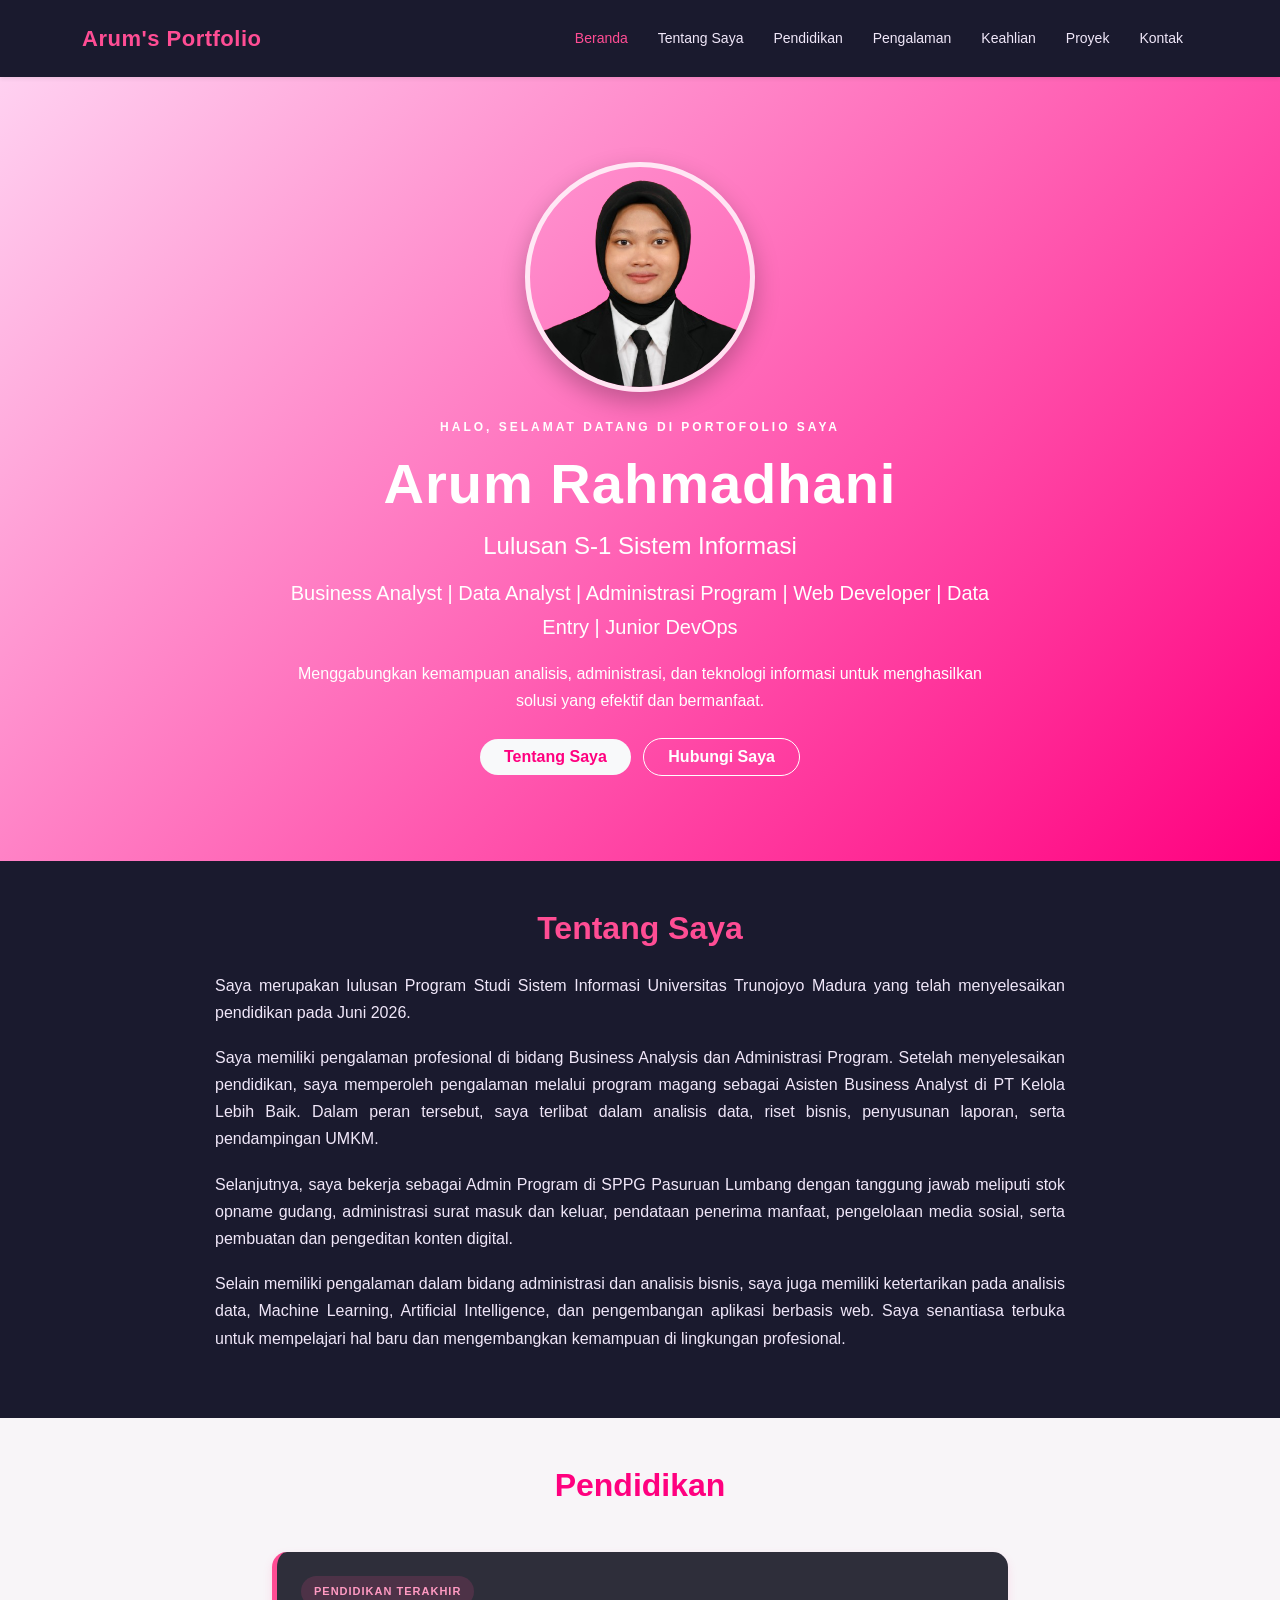
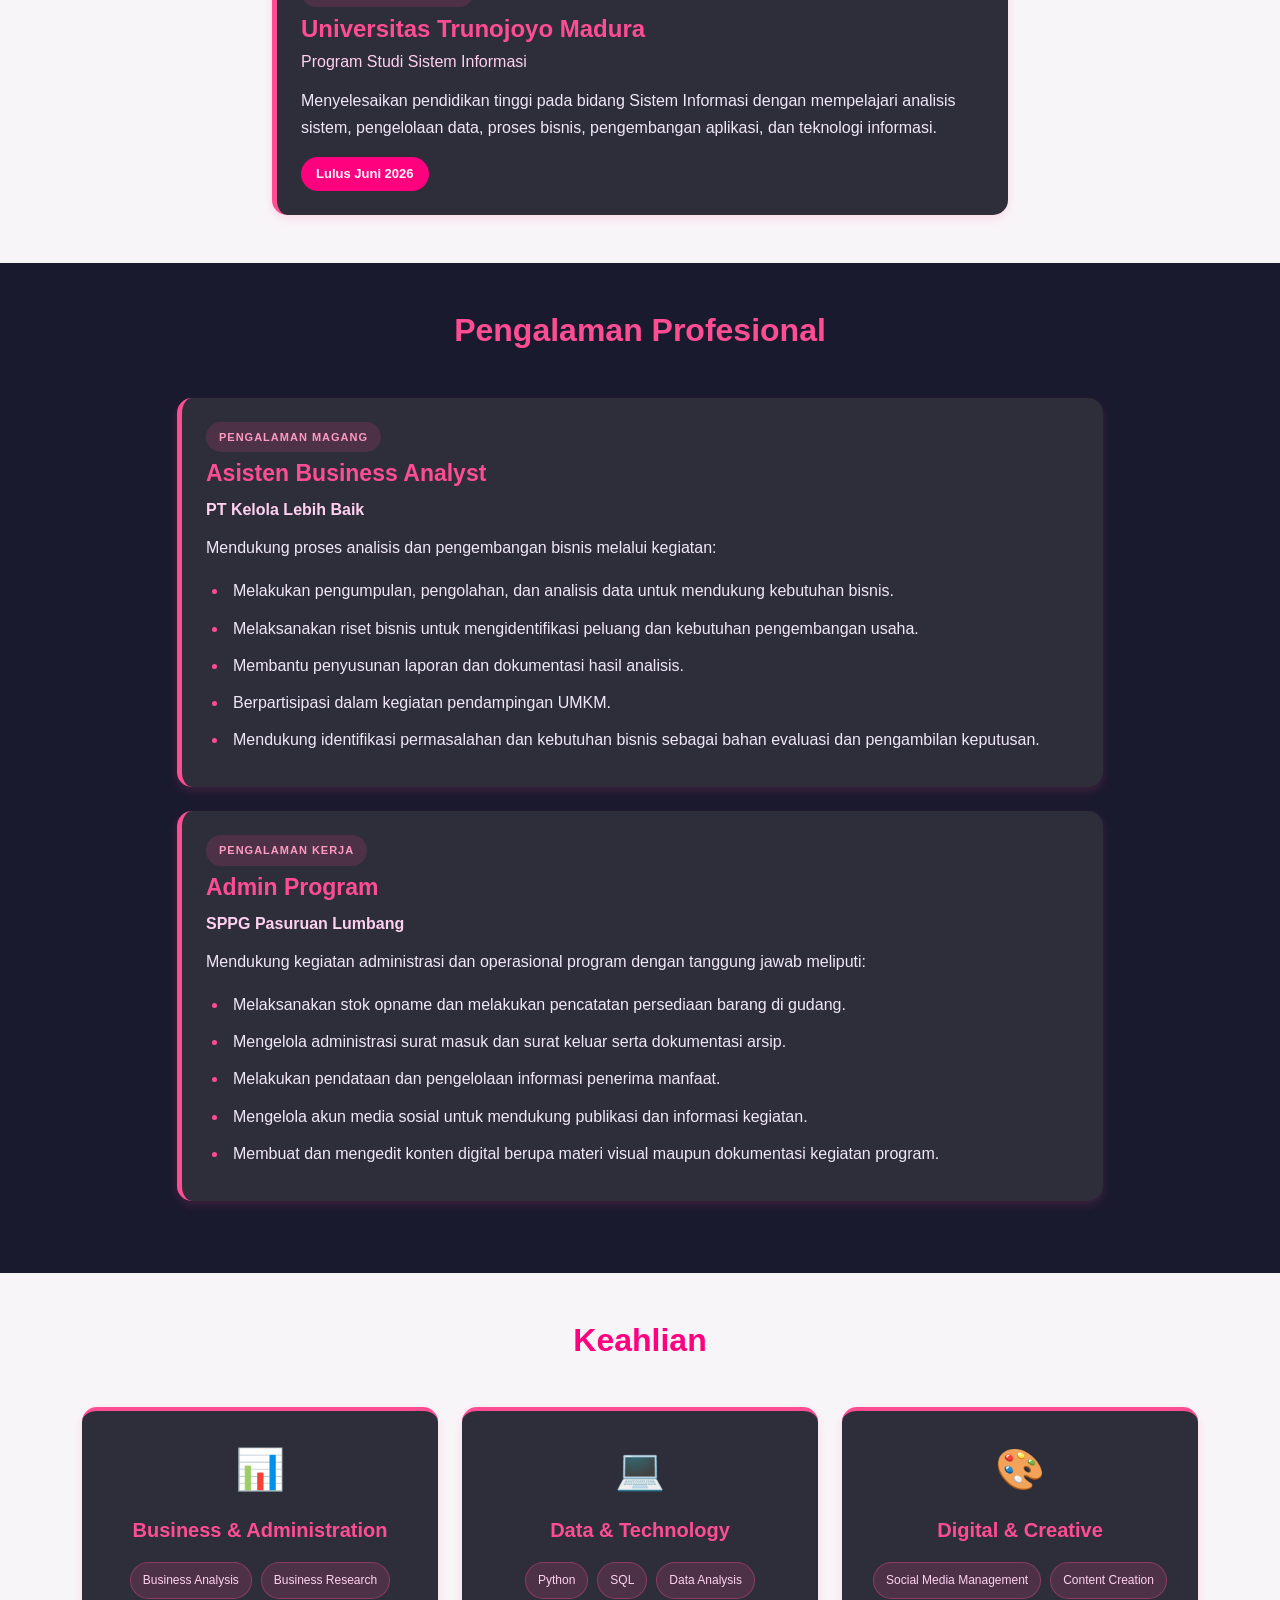
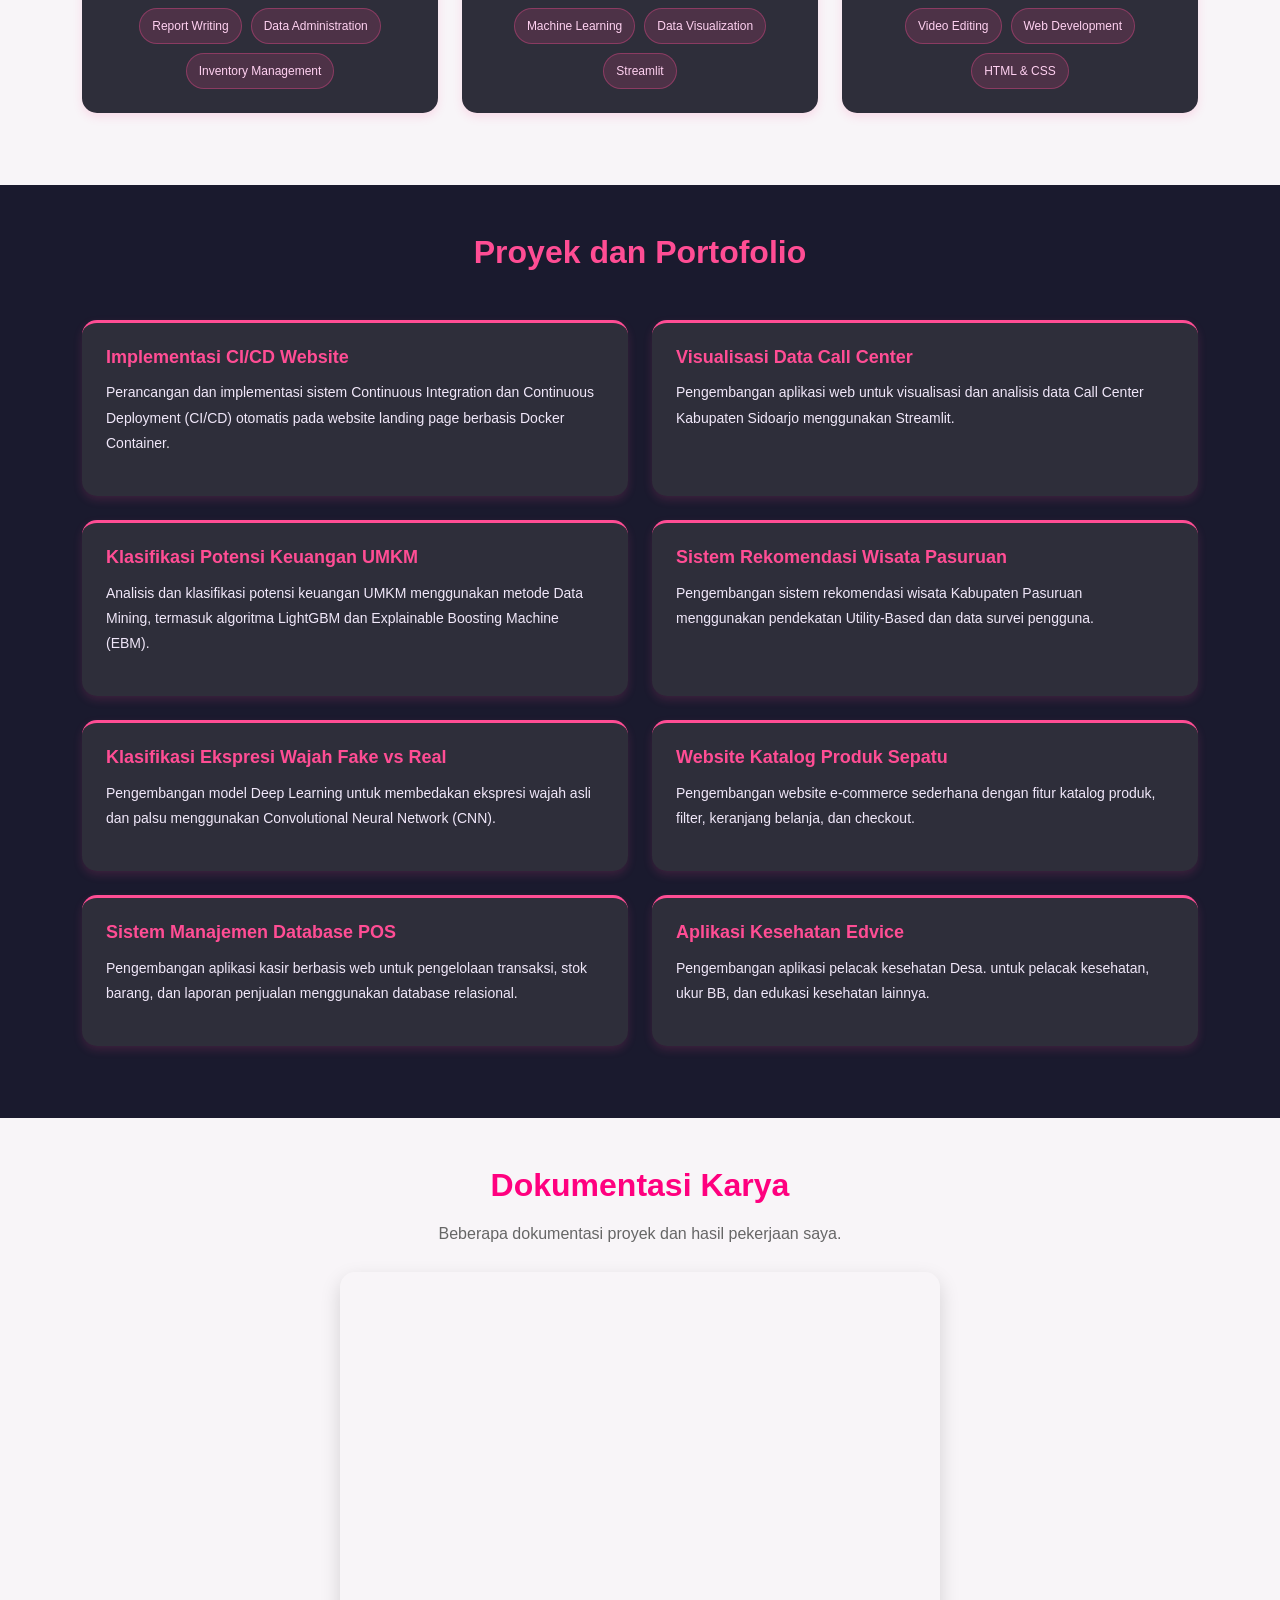
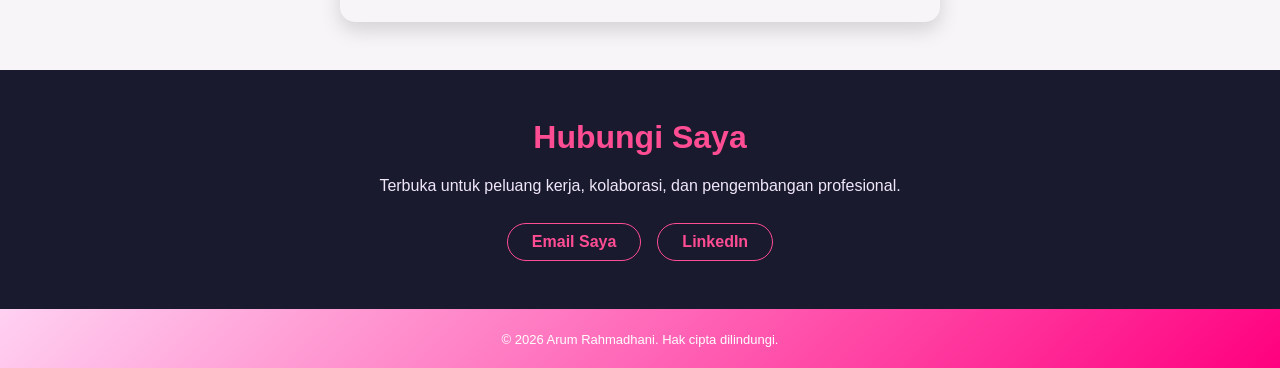
<file: index.html>
<!DOCTYPE html>
<html lang="id">
<head>
  <meta charset="UTF-8" />
  <meta name="viewport" content="width=device-width, initial-scale=1.0" />

  <title>Arum Rahmadhani | Portofolio</title>

  <meta name="description" content="Portofolio Arum Rahmadhani, lulusan Sistem Informasi Universitas Trunojoyo Madura dengan pengalaman Business Analyst, administrasi program, dan analisis data." />

  <link rel="stylesheet" href="https://cdn.jsdelivr.net/npm/bootstrap@5.3.2/dist/css/bootstrap.min.css" />
  <link rel="stylesheet" href="https://cdn.jsdelivr.net/npm/aos@2.3.4/dist/aos.css" />
  <link rel="stylesheet" href="css/style.css" />
</head>

<body>

<!-- NAVBAR -->
<nav class="navbar navbar-expand-lg navbar-dark sticky-top shadow-sm">
  <div class="container">

    <a class="navbar-brand fw-bold" href="#hero">
      Arum's Portfolio
    </a>

    <button class="navbar-toggler" type="button"
      data-bs-toggle="collapse" data-bs-target="#navbarNav"
      aria-controls="navbarNav" aria-expanded="false"
      aria-label="Toggle navigation">
      <span class="navbar-toggler-icon"></span>
    </button>

    <div class="collapse navbar-collapse" id="navbarNav">
      <ul class="navbar-nav ms-auto text-center">

        <li class="nav-item">
          <a class="nav-link active" href="#hero">Beranda</a>
        </li>

        <li class="nav-item">
          <a class="nav-link" href="#about">Tentang Saya</a>
        </li>

        <li class="nav-item">
          <a class="nav-link" href="#education">Pendidikan</a>
        </li>

        <li class="nav-item">
          <a class="nav-link" href="#experience">Pengalaman</a>
        </li>

        <li class="nav-item">
          <a class="nav-link" href="#skills">Keahlian</a>
        </li>

        <li class="nav-item">
          <a class="nav-link" href="#projects">Proyek</a>
        </li>

        <li class="nav-item">
          <a class="nav-link" href="#contact">Kontak</a>
        </li>

      </ul>
    </div>
  </div>
</nav>

<!-- HERO SECTION -->
<section id="hero" class="hero-section text-center text-white">
  <div class="container" data-aos="fade-up">

    <img src="assets/profil.jpg"
      alt="Foto Arum Rahmadhani"
      class="profile-img" />

    <p class="hero-subtitle">HALO, SELAMAT DATANG DI PORTOFOLIO SAYA</p>

    <h1 class="display-4 fw-bold">
      Arum Rahmadhani
    </h1>

    <h4 class="hero-position">
      Lulusan S-1 Sistem Informasi
    </h4>

    <p class="lead hero-description">
      Business Analyst | Data Analyst | Administrasi Program |
      Web Developer | Data Entry | Junior DevOps
    </p>

    <p class="hero-description mx-auto">
      Menggabungkan kemampuan analisis, administrasi,
      dan teknologi informasi untuk menghasilkan solusi
      yang efektif dan bermanfaat.
    </p>

    <div class="mt-4">
      <a href="#about" class="btn btn-light rounded-pill px-4 me-2">
        Tentang Saya
      </a>

      <a href="#contact" class="btn btn-outline-light rounded-pill px-4">
        Hubungi Saya
      </a>
    </div>

  </div>
</section>

<!-- ABOUT SECTION -->
<section id="about" class="section-dark py-5">
  <div class="container" data-aos="fade-up">

    <h2 class="section-title text-center mb-4">
      Tentang Saya
    </h2>

    <div class="about-content mx-auto">

      <p>
        Saya merupakan lulusan Program Studi Sistem Informasi
        Universitas Trunojoyo Madura yang telah menyelesaikan
        pendidikan pada Juni 2026.
      </p>

      <p>
        Saya memiliki pengalaman profesional di bidang Business
        Analysis dan Administrasi Program. Setelah menyelesaikan
        pendidikan, saya memperoleh pengalaman melalui program
        magang sebagai Asisten Business Analyst di PT Kelola
        Lebih Baik. Dalam peran tersebut, saya terlibat dalam
        analisis data, riset bisnis, penyusunan laporan,
        serta pendampingan UMKM.
      </p>

      <p>
        Selanjutnya, saya bekerja sebagai Admin Program di
        SPPG Pasuruan Lumbang dengan tanggung jawab meliputi
        stok opname gudang, administrasi surat masuk dan keluar,
        pendataan penerima manfaat, pengelolaan media sosial,
        serta pembuatan dan pengeditan konten digital.
      </p>

      <p>
        Selain memiliki pengalaman dalam bidang administrasi
        dan analisis bisnis, saya juga memiliki ketertarikan
        pada analisis data, Machine Learning, Artificial
        Intelligence, dan pengembangan aplikasi berbasis web.
        Saya senantiasa terbuka untuk mempelajari hal baru
        dan mengembangkan kemampuan di lingkungan profesional.
      </p>

    </div>
  </div>
</section>

<!-- EDUCATION SECTION -->
<section id="education" class="py-5 section-light">
  <div class="container" data-aos="fade-up">

    <h2 class="section-title text-center mb-5">
      Pendidikan
    </h2>

    <div class="row justify-content-center">
      <div class="col-lg-8">

        <div class="card info-card">
          <div class="card-body p-4">

            <span class="info-label">PENDIDIKAN TERAKHIR</span>

            <h4 class="card-title mt-2">
              Universitas Trunojoyo Madura
            </h4>

            <h6 class="card-subtitle mb-3">
              Program Studi Sistem Informasi
            </h6>

            <p class="card-text">
              Menyelesaikan pendidikan tinggi pada bidang
              Sistem Informasi dengan mempelajari analisis
              sistem, pengelolaan data, proses bisnis,
              pengembangan aplikasi, dan teknologi informasi.
            </p>

            <span class="education-date">
              Lulus Juni 2026
            </span>

          </div>
        </div>

      </div>
    </div>
  </div>
</section>

<!-- EXPERIENCE SECTION -->
<section id="experience" class="py-5 section-dark">
  <div class="container" data-aos="fade-up">

    <h2 class="section-title text-center mb-5">
      Pengalaman Profesional
    </h2>

    <div class="row justify-content-center">

      <!-- EXPERIENCE 1 -->
      <div class="col-lg-10 mb-4">

        <div class="card experience-card">
          <div class="card-body p-4">

            <span class="experience-label">PENGALAMAN MAGANG</span>

            <h4 class="card-title mt-2">
              Asisten Business Analyst
            </h4>

            <h6 class="company-name">
              PT Kelola Lebih Baik
            </h6>

            <p class="experience-description">
              Mendukung proses analisis dan pengembangan
              bisnis melalui kegiatan:
            </p>

            <ul>
              <li>
                Melakukan pengumpulan, pengolahan, dan
                analisis data untuk mendukung kebutuhan bisnis.
              </li>

              <li>
                Melaksanakan riset bisnis untuk mengidentifikasi
                peluang dan kebutuhan pengembangan usaha.
              </li>

              <li>
                Membantu penyusunan laporan dan dokumentasi
                hasil analisis.
              </li>

              <li>
                Berpartisipasi dalam kegiatan pendampingan
                UMKM.
              </li>

              <li>
                Mendukung identifikasi permasalahan dan
                kebutuhan bisnis sebagai bahan evaluasi
                dan pengambilan keputusan.
              </li>
            </ul>

          </div>
        </div>

      </div>

      <!-- EXPERIENCE 2 -->
      <div class="col-lg-10 mb-4">

        <div class="card experience-card">
          <div class="card-body p-4">

            <span class="experience-label">
              PENGALAMAN KERJA
            </span>

            <h4 class="card-title mt-2">
              Admin Program
            </h4>

            <h6 class="company-name">
              SPPG Pasuruan Lumbang
            </h6>

            <p class="experience-description">
              Mendukung kegiatan administrasi dan operasional
              program dengan tanggung jawab meliputi:
            </p>

            <ul>
              <li>
                Melaksanakan stok opname dan melakukan
                pencatatan persediaan barang di gudang.
              </li>

              <li>
                Mengelola administrasi surat masuk dan
                surat keluar serta dokumentasi arsip.
              </li>

              <li>
                Melakukan pendataan dan pengelolaan
                informasi penerima manfaat.
              </li>

              <li>
                Mengelola akun media sosial untuk
                mendukung publikasi dan informasi kegiatan.
              </li>

              <li>
                Membuat dan mengedit konten digital
                berupa materi visual maupun dokumentasi
                kegiatan program.
              </li>
            </ul>

          </div>
        </div>

      </div>

    </div>
  </div>
</section>

<!-- SKILLS SECTION -->
<section id="skills" class="py-5 section-light">
  <div class="container" data-aos="fade-up">

    <h2 class="section-title text-center mb-5">
      Keahlian
    </h2>

    <div class="row">

      <!-- BUSINESS -->
      <div class="col-md-4 mb-4">
        <div class="card skill-card h-100">
          <div class="card-body text-center p-4">

            <div class="skill-icon">📊</div>

            <h5 class="skill-title">
              Business & Administration
            </h5>

            <div class="skill-tags">
              <span>Business Analysis</span>
              <span>Business Research</span>
              <span>Report Writing</span>
              <span>Data Administration</span>
              <span>Inventory Management</span>
            </div>

          </div>
        </div>
      </div>

      <!-- DATA -->
      <div class="col-md-4 mb-4">
        <div class="card skill-card h-100">
          <div class="card-body text-center p-4">

            <div class="skill-icon">💻</div>

            <h5 class="skill-title">
              Data & Technology
            </h5>

            <div class="skill-tags">
              <span>Python</span>
              <span>SQL</span>
              <span>Data Analysis</span>
              <span>Machine Learning</span>
              <span>Data Visualization</span>
              <span>Streamlit</span>
            </div>

          </div>
        </div>
      </div>

      <!-- DIGITAL -->
      <div class="col-md-4 mb-4">
        <div class="card skill-card h-100">
          <div class="card-body text-center p-4">

            <div class="skill-icon">🎨</div>

            <h5 class="skill-title">
              Digital & Creative
            </h5>

            <div class="skill-tags">
              <span>Social Media Management</span>
              <span>Content Creation</span>
              <span>Video Editing</span>
              <span>Web Development</span>
              <span>HTML & CSS</span>
            </div>

          </div>
        </div>
      </div>

    </div>
  </div>
</section>

<!-- PROJECTS SECTION -->
<section id="projects" class="py-5 section-dark">
  <div class="container">

    <h2 class="section-title text-center mb-5" data-aos="fade-up">
      Proyek dan Portofolio
    </h2>

    <div class="row">

      <!-- PROJECT 1 -->
      <div class="col-md-6 mb-4" data-aos="fade-up">
        <div class="card project-card h-100">
          <div class="card-body p-4">
            <h5 class="card-title">
              Implementasi CI/CD Website
            </h5>

            <p>
              Perancangan dan implementasi sistem Continuous
              Integration dan Continuous Deployment (CI/CD)
              otomatis pada website landing page berbasis
              Docker Container.
            </p>
          </div>
        </div>
      </div>

      <!-- PROJECT 2 -->
      <div class="col-md-6 mb-4" data-aos="fade-up">
        <div class="card project-card h-100">
          <div class="card-body p-4">
            <h5 class="card-title">
              Visualisasi Data Call Center
            </h5>

            <p>
              Pengembangan aplikasi web untuk visualisasi
              dan analisis data Call Center Kabupaten
              Sidoarjo menggunakan Streamlit.
            </p>
          </div>
        </div>
      </div>

      <!-- PROJECT 3 -->
      <div class="col-md-6 mb-4" data-aos="fade-up">
        <div class="card project-card h-100">
          <div class="card-body p-4">
            <h5 class="card-title">
              Klasifikasi Potensi Keuangan UMKM
            </h5>

            <p>
              Analisis dan klasifikasi potensi keuangan
              UMKM menggunakan metode Data Mining,
              termasuk algoritma LightGBM dan
              Explainable Boosting Machine (EBM).
            </p>
          </div>
        </div>
      </div>

      <!-- PROJECT 4 -->
      <div class="col-md-6 mb-4" data-aos="fade-up">
        <div class="card project-card h-100">
          <div class="card-body p-4">
            <h5 class="card-title">
              Sistem Rekomendasi Wisata Pasuruan
            </h5>

            <p>
              Pengembangan sistem rekomendasi wisata
              Kabupaten Pasuruan menggunakan pendekatan
              Utility-Based dan data survei pengguna.
            </p>
          </div>
        </div>
      </div>

      <!-- PROJECT 5 -->
      <div class="col-md-6 mb-4" data-aos="fade-up">
        <div class="card project-card h-100">
          <div class="card-body p-4">
            <h5 class="card-title">
              Klasifikasi Ekspresi Wajah Fake vs Real
            </h5>

            <p>
              Pengembangan model Deep Learning untuk
              membedakan ekspresi wajah asli dan palsu
              menggunakan Convolutional Neural Network
              (CNN).
            </p>
          </div>
        </div>
      </div>

      <!-- PROJECT 6 -->
      <div class="col-md-6 mb-4" data-aos="fade-up">
        <div class="card project-card h-100">
          <div class="card-body p-4">
            <h5 class="card-title">
              Website Katalog Produk Sepatu
            </h5>

            <p>
              Pengembangan website e-commerce sederhana
              dengan fitur katalog produk, filter,
              keranjang belanja, dan checkout.
            </p>
          </div>
        </div>
      </div>

      <!-- PROJECT 7 -->
      <div class="col-md-6 mb-4" data-aos="fade-up">
        <div class="card project-card h-100">
          <div class="card-body p-4">
            <h5 class="card-title">
              Sistem Manajemen Database POS
            </h5>

            <p>
              Pengembangan aplikasi kasir berbasis web
              untuk pengelolaan transaksi, stok barang,
              dan laporan penjualan menggunakan
              database relasional.
            </p>
          </div>
        </div>
      </div>

            <!-- PROJECT 8 -->
      <div class="col-md-6 mb-4" data-aos="fade-up">
        <div class="card project-card h-100">
          <div class="card-body p-4">
            <h5 class="card-title">
              Aplikasi Kesehatan Edvice 
            </h5>

            <p>
              Pengembangan aplikasi pelacak kesehatan Desa.
              untuk pelacak kesehatan, ukur BB, dan edukasi kesehatan lainnya.
            </p>
          </div>
        </div>
      </div>
      
    </div>
  </div>
</section>

<!-- GALLERY SECTION -->
<section id="gallery" class="py-5 section-light">
  <div class="container text-center" data-aos="fade-up">

    <h2 class="section-title mb-3">
      Dokumentasi Karya
    </h2>

    <p class="gallery-description mb-4">
      Beberapa dokumentasi proyek dan hasil pekerjaan saya.
    </p>

    <div class="slider-fade">

      <img src="assets/kaggle.png"
        alt="Dokumentasi Kaggle"
        class="slide-image" />

      <img src="assets/github.png"
        alt="Dokumentasi GitHub"
        class="slide-image" />

      <img src="assets/produk.png"
        alt="Dokumentasi Proyek Produk"
        class="slide-image" />

      <img src="assets/analisa.png"
        alt="Dokumentasi Analisis Data"
        class="slide-image" />

      <img src="assets/bnsp.png"
        alt="Sertifikat BNSP"
        class="slide-image" />

      <img src="assets/sertif.png"
        alt="Sertifikat"
        class="slide-image" />

    </div>

  </div>
</section>

<!-- CONTACT SECTION -->
<section id="contact" class="py-5 section-dark">
  <div class="container text-center" data-aos="fade-up">

    <h2 class="section-title mb-3">
      Hubungi Saya
    </h2>

    <p class="contact-description mb-4">
      Terbuka untuk peluang kerja, kolaborasi,
      dan pengembangan profesional.
    </p>

    <div class="d-flex justify-content-center gap-3 flex-wrap">

      <a href="mailto:arumrahmadhani6693@gmail.com"
        class="btn btn-contact rounded-pill px-4">
        Email Saya
      </a>

      <a href="https://www.linkedin.com/in/arum-rahmadhani-763196317"
        class="btn btn-contact rounded-pill px-4"
        target="_blank" rel="noopener noreferrer">
        LinkedIn
      </a>

    </div>

  </div>
</section>

<!-- FOOTER -->
<footer class="footer-section py-3 text-center">
  <div class="container">
    <small>
      &copy; 2026 Arum Rahmadhani. Hak cipta dilindungi.
    </small>
  </div>
</footer>

<!-- JAVASCRIPT -->
<script src="https://cdn.jsdelivr.net/npm/bootstrap@5.3.2/dist/js/bootstrap.bundle.min.js"></script>

<script src="https://cdn.jsdelivr.net/npm/aos@2.3.4/dist/aos.js"></script>

<script>
  AOS.init({
    duration: 1000,
    once: true,
    offset: 80
  });
</script>

</body>
</html>
</file>
<file: css/style.css>
/* ========================================
   GLOBAL STYLE
======================================== */

:root {
  --pink: #ff4d94;
  --pink-light: #ffd1f1;
  --pink-dark: #ff007f;
  --navy: #1a1a2e;
  --card: #2e2e3a;
  --white: #ffffff;
  --text-light: #f0e7f9;
  --text-dark: #3e3e3e;
}

* {
  margin: 0;
  padding: 0;
  box-sizing: border-box;
  scroll-behavior: smooth;
}

body {
  font-family: 'Segoe UI', Tahoma, Geneva, Verdana, sans-serif;
  background-color: var(--navy);
  color: var(--text-light);
  line-height: 1.7;
}

section {
  scroll-margin-top: 75px;
}

.section-title {
  font-weight: 700;
  color: var(--pink);
  margin-bottom: 25px;
}

/* ========================================
   NAVBAR
======================================== */

.navbar-dark {
  background-color: var(--navy);
}

.navbar {
  padding: 15px 0;
}

.navbar-brand {
  color: var(--pink) !important;
  font-size: 22px;
  letter-spacing: 0.5px;
}

.navbar-dark .nav-link {
  color: #f0e7f9;
  margin: 0 7px;
  font-size: 14px;
  transition: all 0.3s ease;
}

.navbar-dark .nav-link:hover,
.navbar-dark .nav-link.active {
  color: var(--pink) !important;
}

.navbar-toggler {
  border-color: var(--pink);
}

.navbar-toggler:focus {
  box-shadow: 0 0 0 0.2rem rgba(255, 77, 148, 0.3);
}

/* ========================================
   HERO SECTION
======================================== */

.bg-gradient-pinkblue {
  background: linear-gradient(
    135deg,
    #ffd1f1,
    #ff007f
  );
  color: var(--white);
}

.hero-section {
  background: linear-gradient(
    135deg,
    #ffd1f1,
    #ff007f
  );

  color: var(--white);
  padding: 85px 0;
  min-height: 570px;

  display: flex;
  align-items: center;
  justify-content: center;
}

.hero-section h1 {
  color: var(--white);
  margin-bottom: 15px;
  letter-spacing: 1px;
}

.hero-subtitle {
  color: var(--white);
  font-size: 12px;
  letter-spacing: 3px;
  font-weight: 600;
  margin-bottom: 12px;
}

.hero-position {
  color: var(--white);
  font-weight: 500;
  margin-bottom: 15px;
}

.hero-description {
  color: var(--white);
  max-width: 700px;
  margin-left: auto;
  margin-right: auto;
}

.hero-section .btn-light {
  color: var(--pink-dark);
  border: none;
  font-weight: 600;
  transition: all 0.3s ease;
}

.hero-section .btn-light:hover {
  background-color: var(--navy);
  color: var(--white);
  transform: translateY(-3px);
}

.hero-section .btn-outline-light {
  color: var(--white);
  border-color: var(--white);
  font-weight: 600;
  transition: all 0.3s ease;
}

.hero-section .btn-outline-light:hover {
  background-color: var(--white);
  color: var(--pink-dark);
  transform: translateY(-3px);
}

/* ========================================
   PROFILE IMAGE
======================================== */

.profile-img {
  width: 230px;
  height: 230px;

  object-fit: cover;
  object-position: center top;

  border-radius: 50%;

  display: block;
  margin: 0 auto 25px;

  border: 5px solid rgba(255, 255, 255, 0.8);

  box-shadow: 0 10px 25px rgba(0, 0, 0, 0.25);

  transition: all 0.3s ease;
}

.profile-img:hover {
  transform: scale(1.05);
  box-shadow: 0 15px 35px rgba(0, 0, 0, 0.35);
}

/* ========================================
   SECTION BACKGROUNDS
======================================== */

.section-dark {
  background-color: var(--navy);
  color: var(--text-light);
}

.section-light {
  background-color: #f8f5f8;
  color: var(--text-dark);
}

.section-light .section-title {
  color: var(--pink-dark);
}

/* ========================================
   ABOUT SECTION
======================================== */

.about-content {
  max-width: 850px;
  text-align: justify;
}

.about-content p {
  color: var(--text-light);
  margin-bottom: 18px;
  font-size: 16px;
}

/* ========================================
   CARD STYLE
======================================== */

.card {
  background-color: var(--card);
  color: var(--text-light);
  border: none;
  border-radius: 15px;

  box-shadow: 0 4px 10px rgba(255, 77, 148, 0.15);

  transition:
    transform 0.3s ease,
    box-shadow 0.3s ease;
}

.card:hover {
  transform: translateY(-7px);

  box-shadow:
    0 15px 25px rgba(255, 77, 148, 0.3);
}

.card-title {
  color: var(--pink);
  font-weight: 700;
  margin-bottom: 12px;
}

.card-subtitle {
  color: #ffd1f1;
}

.card-text {
  color: var(--text-light);
  line-height: 1.7;
}

/* ========================================
   EDUCATION SECTION
======================================== */

.info-card {
  border-left: 5px solid var(--pink);
}

.info-label,
.experience-label {
  display: inline-block;
  color: #ff9ac2;
  background-color: rgba(255, 77, 148, 0.15);
  padding: 6px 13px;
  border-radius: 20px;
  font-size: 11px;
  font-weight: 700;
  letter-spacing: 1px;
}

.info-card .card-title {
  color: var(--pink);
}

.info-card .card-subtitle {
  color: #ffd1f1;
}

.info-card .card-text {
  color: var(--text-light);
}

.education-date {
  display: inline-block;
  color: var(--white);
  background-color: var(--pink-dark);
  padding: 6px 15px;
  border-radius: 20px;
  font-size: 13px;
  font-weight: 600;
}

/* ========================================
   EXPERIENCE SECTION
======================================== */

.experience-card {
  border-left: 5px solid var(--pink);
}

.experience-card .card-title {
  font-size: 23px;
}

.company-name {
  color: #ffd1f1;
  font-weight: 600;
  margin-bottom: 15px;
}

.experience-description {
  color: var(--text-light);
  margin-top: 15px;
}

.experience-card ul {
  padding-left: 22px;
  margin-bottom: 0;
}

.experience-card li {
  color: var(--text-light);
  margin-bottom: 10px;
  padding-left: 5px;
}

.experience-card li::marker {
  color: var(--pink);
}

/* ========================================
   SKILLS SECTION
======================================== */

.skill-card {
  border-top: 4px solid var(--pink);
}

.skill-icon {
  font-size: 40px;
  margin-bottom: 15px;
}

.skill-title {
  color: var(--pink);
  font-weight: 700;
  margin-bottom: 20px;
}

.skill-tags {
  display: flex;
  justify-content: center;
  flex-wrap: wrap;
  gap: 9px;
}

.skill-tags span {
  background-color: rgba(255, 77, 148, 0.15);
  color: #ffd1f1;

  border: 1px solid rgba(255, 77, 148, 0.35);

  padding: 7px 12px;
  border-radius: 20px;

  font-size: 12px;
  font-weight: 500;
}

/* ========================================
   PROJECT SECTION
======================================== */

.project-card {
  height: 100%;
  border-top: 3px solid var(--pink);
}

.project-card .card-title {
  color: var(--pink);
  font-size: 18px;
}

.project-card p {
  color: var(--text-light);
  font-size: 14px;
  line-height: 1.8;
}

/* ========================================
   GALLERY SECTION
======================================== */

.gallery-description {
  color: #666;
}

.slider-fade {
  position: relative;

  width: 100%;
  max-width: 600px;
  height: 350px;

  margin: 0 auto;

  overflow: hidden;
  border-radius: 15px;

  box-shadow: 0 8px 20px rgba(0, 0, 0, 0.15);
}

.slide-image {
  position: absolute;
  top: 0;
  left: 0;

  width: 100%;
  height: 100%;

  object-fit: cover;

  opacity: 0;

  animation: fadeSlide 16s infinite;
}

.slide-image:nth-child(1) {
  animation-delay: 0s;
}

.slide-image:nth-child(2) {
  animation-delay: 4s;
}

.slide-image:nth-child(3) {
  animation-delay: 8s;
}

.slide-image:nth-child(4) {
  animation-delay: 12s;
}

@keyframes fadeSlide {
  0% {
    opacity: 0;
  }

  10% {
    opacity: 1;
  }

  25% {
    opacity: 1;
  }

  35% {
    opacity: 0;
  }

  100% {
    opacity: 0;
  }
}

/* ========================================
   CONTACT SECTION
======================================== */

.contact-description {
  color: var(--text-light);
}

.btn-contact {
  color: var(--pink);
  border: 1px solid var(--pink);
  font-weight: 600;
  transition: all 0.3s ease;
}

.btn-contact:hover {
  background-color: var(--pink);
  border-color: var(--pink);
  color: var(--white);
  transform: translateY(-3px);
}

/* ========================================
   FOOTER
======================================== */

.footer-section {
  background: linear-gradient(
    135deg,
    #ffd1f1,
    #ff007f
  );

  color: var(--white);
}

.footer-section small {
  font-size: 13px;
}

/* ========================================
   RESPONSIVE MOBILE
======================================== */

@media (max-width: 768px) {

  .hero-section {
    padding: 65px 20px;
    min-height: auto;
  }

  .hero-section h1 {
    font-size: 32px;
  }

  .hero-position {
    font-size: 19px;
  }

  .hero-description {
    font-size: 14px;
  }

  .profile-img {
    width: 180px;
    height: 180px;
  }

  .section-title {
    font-size: 25px;
  }

  .about-content {
    text-align: left;
  }

  .about-content p {
    font-size: 14px;
  }

  .experience-card .card-title {
    font-size: 20px;
  }

  .experience-card li {
    font-size: 14px;
  }

  .slider-fade {
    height: 250px;
  }

  .navbar-nav {
    padding: 12px 0;
  }

  .navbar-dark .nav-link {
    padding: 9px 0;
  }

}

@media (max-width: 480px) {

  .hero-section h1 {
    font-size: 28px;
  }

  .profile-img {
    width: 155px;
    height: 155px;
  }

  .slider-fade {
    height: 210px;
  }

  .skill-tags span {
    font-size: 11px;
  }

  .btn-contact {
    font-size: 14px;
  }

}

/* ========================================
   ACCESSIBILITY
======================================== */

@media (prefers-reduced-motion: reduce) {
  *,
  *::before,
  *::after {
    scroll-behavior: auto !important;
    animation-duration: 0.01ms !important;
    transition-duration: 0.01ms !important;
  }
}
</file>
